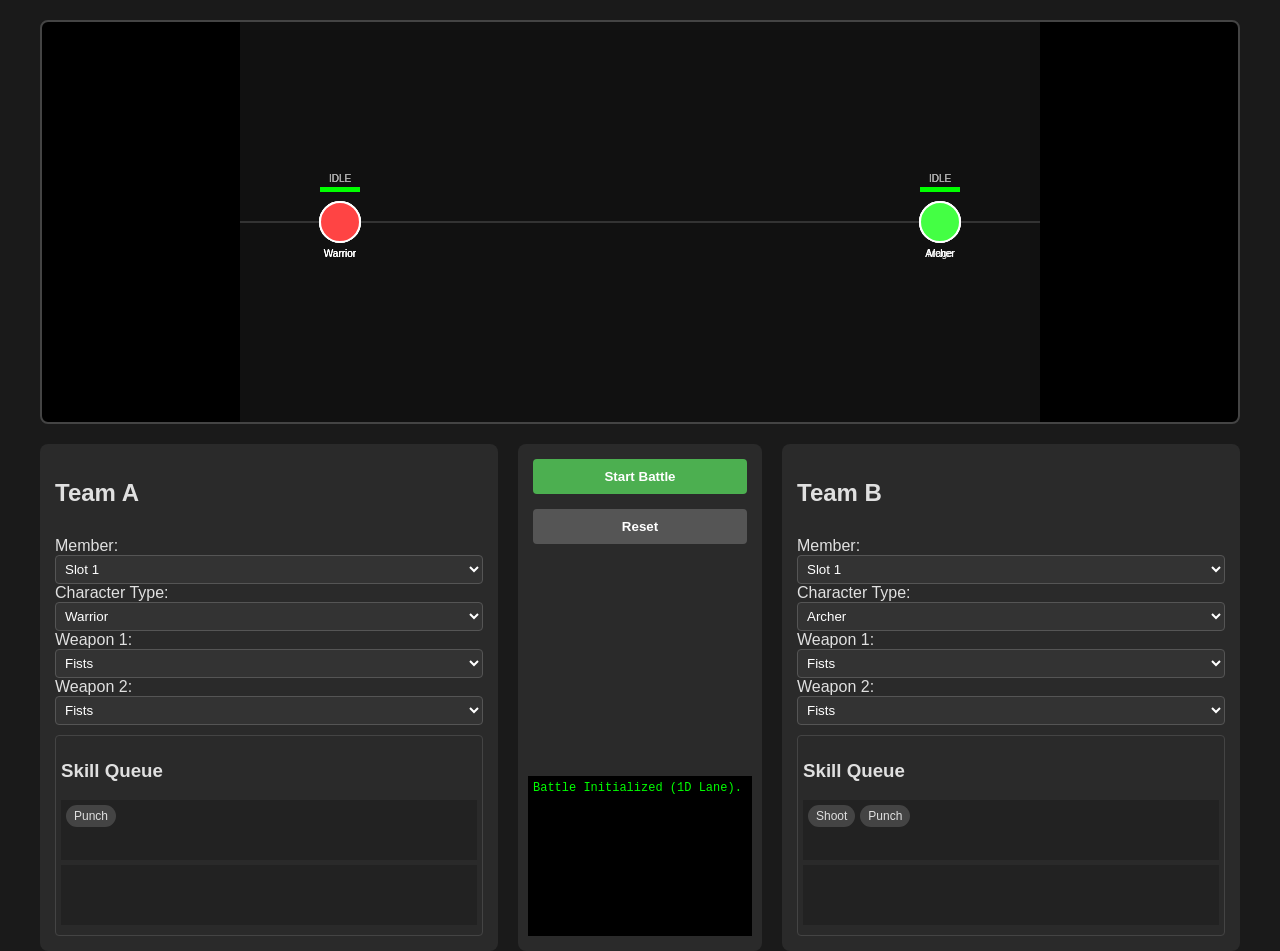
<file: MachaBirdProject/combat_prototype/index.html>
<!DOCTYPE html>
<html lang="en">

<head>
    <meta charset="UTF-8">
    <meta name="viewport" content="width=device-width, initial-scale=1.0">
    <title>Idle Combat Prototype</title>
    <link rel="stylesheet" href="css/style.css">
</head>

<body>
    <div id="app">
        <!-- Game Area -->
        <div id="game-container">
            <canvas id="battle-canvas" width="800" height="400"></canvas>
        </div>

        <!-- Controls Area -->
        <div id="controls-container">
            <div class="panel" id="team-a-panel">
                <h2>Team A</h2>
                <div class="character-config" id="char-a-config">
                    <div class="slot-controls">
                        <label>Member:
                            <select id="team-a-slot">
                                <option value="0">Slot 1</option>
                                <option value="1">Slot 2</option>
                                <option value="2">Slot 3</option>
                            </select>
                        </label>
                    </div>
                    <label>Character Type:
                        <select id="char-a-type"></select>
                    </label>
                    <label>Weapon 1:
                        <select id="char-a-w1"></select>
                    </label>
                    <label>Weapon 2:
                        <select id="char-a-w2"></select>
                    </label>

                    <div class="skill-sequencer">
                        <h3>Skill Queue</h3>
                        <div id="char-a-pool" class="skill-pool"></div>
                        <div id="char-a-queue" class="skill-queue-list"></div>
                    </div>
                </div>
            </div>

            <div class="panel center-panel">
                <button id="btn-start">Start Battle</button>
                <button id="btn-reset">Reset</button>
                <div id="log-console"></div>
            </div>

            <div class="panel" id="team-b-panel">
                <h2>Team B</h2>
                <div class="character-config" id="char-b-config">
                    <div class="slot-controls">
                        <label>Member:
                            <select id="team-b-slot">
                                <option value="0">Slot 1</option>
                                <option value="1">Slot 2</option>
                                <option value="2">Slot 3</option>
                            </select>
                        </label>
                    </div>
                    <label>Character Type:
                        <select id="char-b-type"></select>
                    </label>
                    <label>Weapon 1:
                        <select id="char-b-w1"></select>
                    </label>
                    <label>Weapon 2:
                        <select id="char-b-w2"></select>
                    </label>

                    <div class="skill-sequencer">
                        <h3>Skill Queue</h3>
                        <div id="char-b-pool" class="skill-pool"></div>
                        <div id="char-b-queue" class="skill-queue-list"></div>
                    </div>
                </div>
            </div>
        </div>
    </div>

    <script type="module" src="js/main.js"></script>
</body>

</html>
</file>
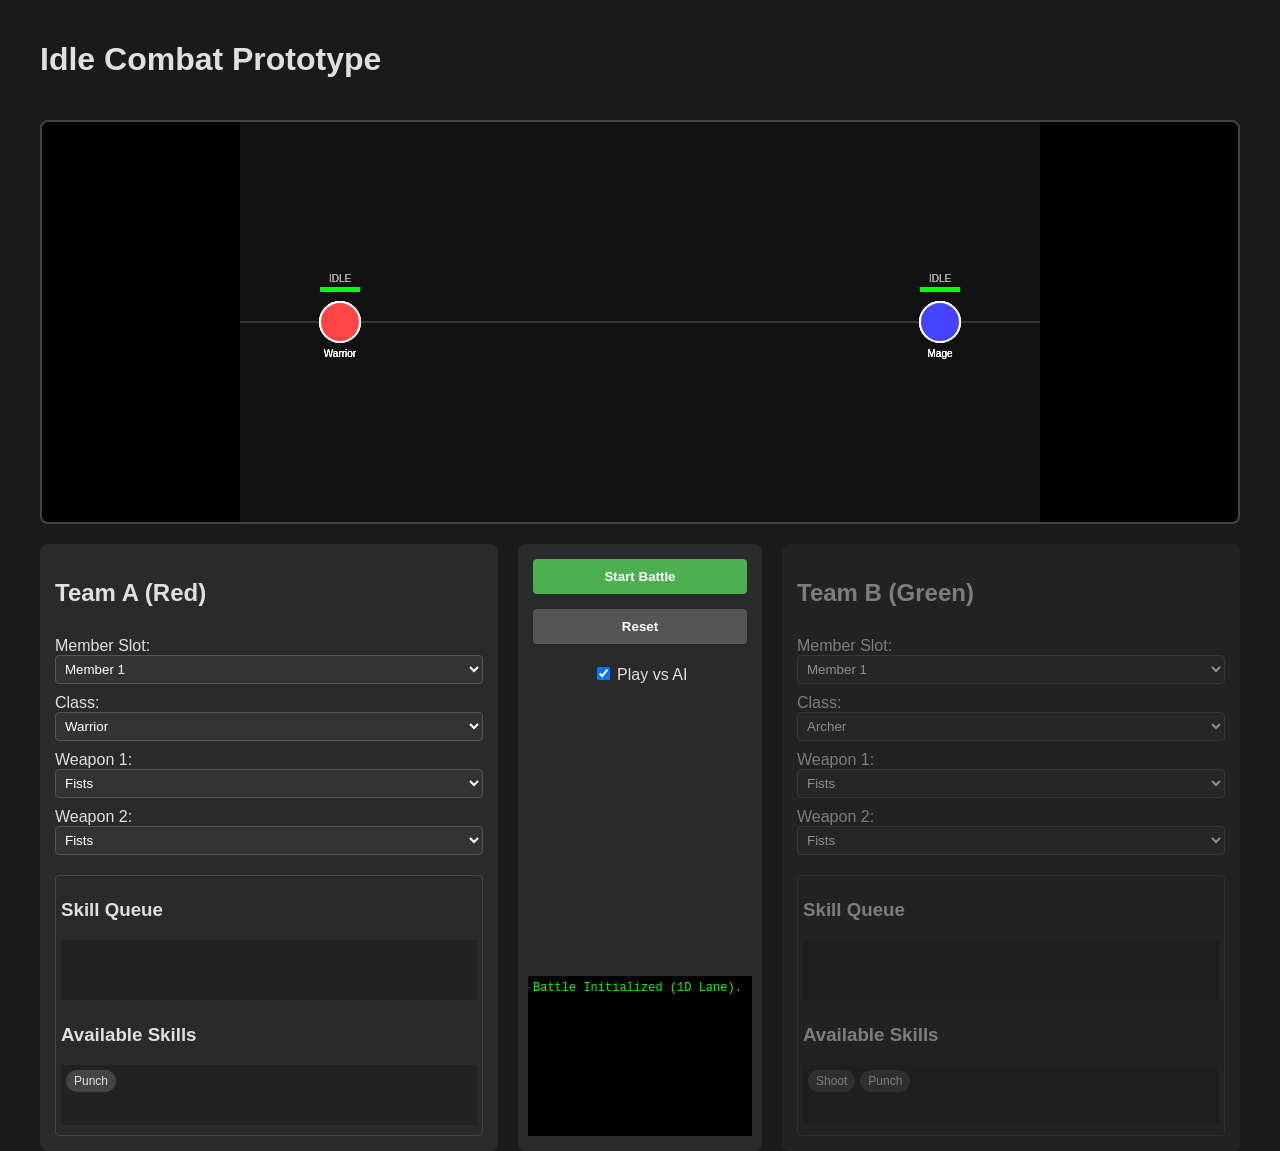
<file: MachaBirdProject/combat_prototype/game_bundle.html>
<!DOCTYPE html>
<html lang="en">

<head>
    <meta charset="UTF-8">
    <meta name="viewport" content="width=device-width, initial-scale=1.0">
    <title>Idle Combat Prototype (Bundle)</title>
    <style>
        /* CSS from style.css */
        :root {
            --bg-color: #1a1a1a;
            --panel-bg: #2a2a2a;
            --text-color: #e0e0e0;
            --accent: #4caf50;
            --danger: #f44336;
        }

        body {
            font-family: 'Segoe UI', Tahoma, Geneva, Verdana, sans-serif;
            background-color: var(--bg-color);
            color: var(--text-color);
            margin: 0;
            display: flex;
            justify-content: center;
            height: 100vh;
            overflow: hidden;
        }

        #app {
            display: flex;
            flex-direction: column;
            width: 100%;
            max-width: 1200px;
            padding: 20px;
            gap: 20px;
        }

        #game-container {
            display: flex;
            justify-content: center;
            background: #000;
            border: 2px solid #444;
            border-radius: 8px;
        }

        #battle-canvas {
            width: 800px;
            height: 400px;
            background: #111;
        }

        #controls-container {
            display: flex;
            flex: 1;
            gap: 20px;
        }

        .panel {
            background: var(--panel-bg);
            padding: 15px;
            border-radius: 8px;
            flex: 1;
            display: flex;
            flex-direction: column;
            gap: 10px;
            overflow-y: auto;
            /* Enable scrolling if content overflows */
        }

        .center-panel {
            flex: 0.5;
            align-items: center;
        }

        button {
            padding: 10px 20px;
            background: var(--accent);
            color: white;
            border: none;
            border-radius: 4px;
            cursor: pointer;
            font-weight: bold;
            width: 100%;
        }

        button:hover {
            opacity: 0.9;
        }

        #btn-reset {
            background: #555;
            margin-top: 5px;
        }

        select {
            width: 100%;
            padding: 5px;
            background: #333;
            color: white;
            border: 1px solid #555;
            border-radius: 4px;
        }

        .skill-sequencer {
            margin-top: 10px;
            border: 1px solid #444;
            padding: 5px;
            border-radius: 4px;
            flex: 1;
            display: flex;
            flex-direction: column;
            overflow-y: auto;
        }

        .skill-pool,
        .skill-queue-list {
            min-height: 50px;
            background: #222;
            margin-bottom: 5px;
            padding: 5px;
            display: flex;
            flex-wrap: wrap;
            gap: 5px;
            align-content: flex-start;
        }

        .skill-chip {
            padding: 4px 8px;
            background: #444;
            border-radius: 12px;
            font-size: 12px;
            cursor: pointer;
            user-select: none;
        }

        .skill-chip:hover {
            background: #555;
        }

        .skill-chip.in-queue {
            background: var(--accent);
        }

        #log-console {
            margin-top: auto;
            width: 100%;
            height: 150px;
            background: #000;
            font-family: monospace;
            font-size: 12px;
            color: #0f0;
            overflow-y: auto;
            padding: 5px;
        }
    </style>
</head>

<body>
    <div id="app">
        <h1>Idle Combat Prototype</h1>

        <div id="game-container">
            <canvas id="battle-canvas" width="800" height="400"></canvas>
        </div>

        <div id="controls-container">
            <!-- Team A Control -->
            <div class="panel" id="team-a-section">
                <h2>Team A (Red)</h2>

                <!-- Slot Selector -->
                <div>
                    <label>Member Slot:</label>
                    <select id="team-a-slot">
                        <option value="0">Member 1</option>
                        <option value="1">Member 2</option>
                        <option value="2">Member 3</option>
                    </select>
                </div>

                <div>
                    <label>Class:</label>
                    <select id="char-a-type"></select>
                </div>
                <div>
                    <label>Weapon 1:</label>
                    <select id="char-a-w1"></select>
                </div>
                <div>
                    <label>Weapon 2:</label>
                    <select id="char-a-w2"></select>
                </div>

                <div class="skill-sequencer">
                    <h3>Skill Queue</h3>
                    <div id="char-a-queue" class="skill-queue-list"></div>
                    <h3>Available Skills</h3>
                    <div id="char-a-pool" class="skill-pool"></div>
                </div>
            </div>

            <!-- Center Controls -->
            <div class="panel center-panel">
                <button id="btn-start">Start Battle</button>
                <button id="btn-reset">Reset</button>
                <div style="margin-top: 10px; text-align: center;">
                    <label style="cursor: pointer;">
                        <input type="checkbox" id="chk-vs-ai" checked> Play vs AI
                    </label>
                </div>
                <div id="log-console"></div>
            </div>

            <!-- Team B Control -->
            <div class="panel" id="team-b-section">
                <h2>Team B (Green)</h2>

                <!-- Slot Selector -->
                <div>
                    <label>Member Slot:</label>
                    <select id="team-b-slot">
                        <option value="0">Member 1</option>
                        <option value="1">Member 2</option>
                        <option value="2">Member 3</option>
                    </select>
                </div>

                <div>
                    <label>Class:</label>
                    <select id="char-b-type"></select>
                </div>
                <div>
                    <label>Weapon 1:</label>
                    <select id="char-b-w1"></select>
                </div>
                <div>
                    <label>Weapon 2:</label>
                    <select id="char-b-w2"></select>
                </div>

                <div class="skill-sequencer">
                    <h3>Skill Queue</h3>
                    <div id="char-b-queue" class="skill-queue-list"></div>
                    <h3>Available Skills</h3>
                    <div id="char-b-pool" class="skill-pool"></div>
                </div>
            </div>
        </div>
    </div>

    <script>
        // BUNDLED JS

        // *** data.js ***
        const SKILL_TYPE = {
            MELEE: 'MELEE',
            RANGED: 'RANGED',
            HEAL: 'HEAL',
            BUFF: 'BUFF'
        };

        class Skill {
            constructor(id, name, range, damage, castTime, cooldown, type = SKILL_TYPE.MELEE) {
                this.id = id;
                this.name = name;
                this.range = range;
                this.damage = damage;
                this.castTime = castTime; // in seconds
                this.cooldown = cooldown; // in seconds
                this.type = type;
            }
        }

        const SKILLS = {
            // Basic
            'punch': new Skill('punch', 'Punch', 50, 10, 0.5, 0, SKILL_TYPE.MELEE),
            'shoot': new Skill('shoot', 'Shoot', 300, 8, 0.3, 0, SKILL_TYPE.RANGED),

            // Sword Skills
            'slash': new Skill('slash', 'Slash', 60, 15, 0.8, 0, SKILL_TYPE.MELEE),
            'thrust': new Skill('thrust', 'Thrust', 70, 20, 1.0, 0, SKILL_TYPE.MELEE),

            // Dagger Skills
            'quick_stab': new Skill('quick_stab', 'Quick Stab', 40, 8, 0.3, 0, SKILL_TYPE.MELEE),

            // Axe Skills
            'cleave': new Skill('cleave', 'Cleave', 70, 25, 1.2, 0, SKILL_TYPE.MELEE),
            'smash': new Skill('smash', 'Smash', 60, 35, 1.5, 0, SKILL_TYPE.MELEE),

            // Bow/Crossbow Skills
            'power_shot': new Skill('power_shot', 'Power Shot', 400, 25, 1.5, 0, SKILL_TYPE.RANGED),
            'rapid_fire': new Skill('rapid_fire', 'Rapid Fire', 250, 5, 0.2, 0, SKILL_TYPE.RANGED),
            'snipe': new Skill('snipe', 'Snipe', 500, 40, 2.0, 0, SKILL_TYPE.RANGED),

            // Magic Skills
            'fireball': new Skill('fireball', 'Fireball', 200, 30, 2.0, 0, SKILL_TYPE.RANGED),
            'frostbolt': new Skill('frostbolt', 'Frostbolt', 250, 15, 1.5, 0, SKILL_TYPE.RANGED), // Should slow?
            'ice_wall': new Skill('ice_wall', 'Ice Shard', 300, 20, 1.8, 0, SKILL_TYPE.RANGED),

            // Healing
            'heal': new Skill('heal', 'Heal', 500, -20, 1.5, 0, SKILL_TYPE.HEAL),
            'greater_heal': new Skill('greater_heal', 'Greater Heal', 500, -50, 3.0, 0, SKILL_TYPE.HEAL),
        };

        const WEAPONS = {
            'fists': { name: 'Fists', skills: ['punch'] },
            'dagger': { name: 'Dagger', skills: ['quick_stab'] },
            'iron_sword': { name: 'Iron Sword', skills: ['slash', 'thrust'] },
            'great_axe': { name: 'Great Axe', skills: ['cleave', 'smash'] },
            'wood_bow': { name: 'Wooden Bow', skills: ['shoot', 'power_shot'] },
            'crossbow': { name: 'Crossbow', skills: ['shoot', 'snipe'] },
            'magic_wand': { name: 'Magic Wand', skills: ['fireball', 'heal'] },
            'ice_staff': { name: 'Ice Staff', skills: ['frostbolt', 'ice_wall'] },
            'cleric_tome': { name: 'Cleric Tome', skills: ['heal', 'greater_heal'] }
        };

        const CHARACTERS = {
            'warrior': { name: 'Warrior', hp: 100, speed: 60, baseSkill: 'punch', color: '#ff4444', classType: 'MELEE' },
            'archer': { name: 'Archer', hp: 80, speed: 100, baseSkill: 'shoot', color: '#44ff44', classType: 'RANGED' },
            'mage': { name: 'Mage', hp: 70, speed: 50, baseSkill: 'punch', color: '#4444ff', classType: 'RANGED' }
        };

        // *** entities.js ***
        const CHAR_STATE = {
            IDLE: 'IDLE',
            MOVING: 'MOVING',
            CASTING: 'CASTING',
            RECOVER: 'RECOVER', // Post-cast delay
            DEAD: 'DEAD'
        };

        class BattleCharacter {
            constructor(id, teamId, template, skillQueue, startX) {
                this.id = id;
                this.teamId = teamId;
                this.name = template.name;
                this.maxHp = template.hp;
                this.hp = template.hp;
                this.moveSpeed = template.speed; // pixels per second
                this.color = template.color;
                this.classType = template.classType;

                // Logical Position (1D)
                this.x = startX;

                // Visual Position (Calculated later)
                this.visualPos = { x: startX, y: 200, scale: 1 };
                this.targetVisualY = 200; // Target Y for lerping

                this.target = null; // Current target character

                // Combat state
                this.state = CHAR_STATE.IDLE;
                this.stateTimer = 0; // Generic timer for states

                // Skill Logic
                this.skillQueue = skillQueue; // Array of skill IDs
                this.queueIndex = 0; // Current index in loop
                this.currentSkillId = null;
            }

            update(dt, enemies, allies) {
                if (this.state === CHAR_STATE.DEAD) return;

                // 1. Find Target if none or dead
                if (!this.target || this.target.state === CHAR_STATE.DEAD) {
                    this.findTarget(enemies);
                }

                // If still no target (enemies all dead), just idle
                if (!this.target) {
                    this.state = CHAR_STATE.IDLE;
                    return;
                }

                // 2. Logic State Machine
                switch (this.state) {
                    case CHAR_STATE.IDLE:
                        // Pick next skill
                        this.pickNextSkill();
                        // Check range immediately
                        if (this.checkRange()) {
                            this.startCasting();
                        } else {
                            this.state = CHAR_STATE.MOVING;
                        }
                        break;

                    case CHAR_STATE.MOVING:
                        // Move towards target
                        if (this.checkRange()) {
                            this.state = CHAR_STATE.IDLE; // Arrived, next frame will switch to casting
                        } else {
                            this.moveTowards(this.target.x, dt);
                        }
                        break;

                    case CHAR_STATE.CASTING:
                        this.stateTimer -= dt;
                        if (this.stateTimer <= 0) {
                            this.applySkillEffect(enemies); // Pass enemies for AOE
                            // Go to recover or idle
                            this.state = CHAR_STATE.RECOVER;
                            this.stateTimer = 0.2; // Small backswing
                        }
                        break;

                    case CHAR_STATE.RECOVER:
                        this.stateTimer -= dt;
                        if (this.stateTimer <= 0) {
                            this.advanceQueue();
                            this.state = CHAR_STATE.IDLE;
                        }
                        break;
                }
            }

            findTarget(enemies) {
                // Simple logic: closest live enemy
                let minDist = Infinity;
                let closest = null;
                for (const e of enemies) {
                    if (e.state === CHAR_STATE.DEAD) continue;
                    const d = this.getDist(e);
                    if (d < minDist) {
                        minDist = d;
                        closest = e;
                    }
                }
                this.target = closest;
            }

            pickNextSkill() {
                // Find next VALID skill based on class logic
                // We might need to loop if we skip
                const startIdx = this.queueIndex;
                let loops = 0;

                while (loops < this.skillQueue.length + 1) {
                    let skillId = null;
                    if (this.skillQueue.length === 0) {
                        skillId = 'punch';
                    } else {
                        skillId = this.skillQueue[this.queueIndex];
                    }

                    const skill = SKILLS[skillId];
                    this.currentSkillId = skillId; // Temporarily set to check range

                    // AI SKIP LOGIC
                    const inRange = this.checkRange();

                    const isMeleeClass = (this.classType === 'MELEE');
                    const isRangedSkill = (skill.type === SKILL_TYPE.RANGED || skill.type === SKILL_TYPE.HEAL); // Heal treat as ranged?

                    let skip = false;

                    // Warrior (Melee) skips Ranged Attack if NOT in range.
                    if (isMeleeClass && isRangedSkill && !inRange) {
                        skip = true;
                    }

                    // Archer/Mage (Ranged) skips Melee Attack if NOT in range.
                    if (!isMeleeClass && !isRangedSkill && !inRange) {
                        skip = true;
                    }

                    if (skip) {
                        console.log(`${this.name} skipped ${skill.name} (Out of Range)`);
                        this.advanceQueue();
                        loops++;
                        // If queue empty or single item, might loop forever if we don't break
                        if (this.skillQueue.length === 0) break;
                    } else {
                        // Found a valid skill to try (either in range, or we need to move to it)
                        break;
                    }
                }
            }

            getCurrentSkill() {
                return SKILLS[this.currentSkillId];
            }

            checkRange() {
                if (!this.target) return false;
                const skill = this.getCurrentSkill();
                const dist = this.getDist(this.target);
                return dist <= (skill.range + 20); // +20 buffer
            }

            moveTowards(targetX, dt) {
                // Move towards target but STOP at skill range
                const skill = this.getCurrentSkill();
                const requiredRange = skill ? skill.range : 20;

                const diff = targetX - this.x;
                const dist = Math.abs(diff);

                if (dist > requiredRange) {
                    const dir = Math.sign(diff);
                    const moveAmt = this.moveSpeed * dt;

                    // Move only as much as needed to reach range
                    this.x += dir * moveAmt;
                }
            }

            startCasting() {
                const skill = this.getCurrentSkill();
                this.state = CHAR_STATE.CASTING;
                this.stateTimer = skill.castTime;
            }

            // Helper to actually apply damage
            applySkillEffect(enemies) {
                if (!this.target) return; // Allow dead target for AOE center?

                const skill = this.getCurrentSkill();

                if (skill.id === 'fireball') {
                    // AOE LOGIC
                    const aoeCenter = this.target.x;
                    const aoeRadius = 100; // Arbitrary AOE width

                    let hitCount = 0;
                    enemies.forEach(e => {
                        if (e.state === CHAR_STATE.DEAD) return;
                        if (Math.abs(e.x - aoeCenter) <= aoeRadius) {
                            e.takeDamage(skill.damage);
                            hitCount++;
                        }
                    });
                    console.log(`${this.name} cast Fireball hitting ${hitCount} enemies`);

                } else if (skill.type === SKILL_TYPE.HEAL) {
                    this.hp -= skill.damage;
                    if (this.hp > this.maxHp) this.hp = this.maxHp;
                    console.log(`${this.name} cast ${skill.name} on self`);
                } else {
                    // Single Target
                    if (this.target.state !== CHAR_STATE.DEAD) {
                        this.target.takeDamage(skill.damage);
                        console.log(`${this.name} cast ${skill.name} on ${this.target.name}`);
                    }
                }
            }

            takeDamage(amount) {
                this.hp -= amount;
                if (this.hp <= 0) {
                    this.hp = 0;
                    this.state = CHAR_STATE.DEAD;
                }
            }

            advanceQueue() {
                this.queueIndex++;
                if (this.queueIndex >= this.skillQueue.length) {
                    this.queueIndex = 0;
                }
            }

            getDist(other) {
                return Math.abs(this.x - other.x);
            }
        }

        // *** renderer.js ***
        class Renderer {
            constructor(canvasId) {
                this.canvas = document.getElementById(canvasId);
                this.ctx = this.canvas.getContext('2d');
                this.width = this.canvas.width;
                this.height = this.canvas.height;
            }

            draw(battleManager) {
                this.clear();
                this.drawBackground();

                // Z-SORT: Draw characters with higher visualPos.y (closer) LAST.
                // Wait, previous code said "a.y - b.y", which puts smaller Y first.
                // In standard coordinates, small Y is Top (Background), large Y is Bottom (Foreground).
                // So Sort Ascending Y means Back to Front. Correct.
                const sortedChars = [...battleManager.characters].sort((a, b) => a.visualPos.y - b.visualPos.y);

                sortedChars.forEach(char => {
                    this.drawCharacter(char);
                });
            }

            clear() {
                this.ctx.clearRect(0, 0, this.width, this.height);
            }

            drawBackground() {
                this.ctx.fillStyle = '#111';
                this.ctx.fillRect(0, 0, this.width, this.height);

                // Draw Main Lane
                this.ctx.strokeStyle = '#333';
                this.ctx.lineWidth = 2;
                this.ctx.beginPath();
                this.ctx.moveTo(0, 200);
                this.ctx.lineTo(this.width, 200);
                this.ctx.stroke();
            }

            drawCharacter(char) {
                if (char.state === CHAR_STATE.DEAD) return;

                const cx = char.visualPos.x;
                const cy = char.visualPos.y;
                const scale = char.visualPos.scale || 1;
                const radius = 20 * scale;

                // Draw Cast Selection Ring or Range
                if (char.state === CHAR_STATE.CASTING) {
                    const skill = char.getCurrentSkill();
                    if (skill) {
                        this.ctx.beginPath();
                        this.ctx.ellipse(cx, cy, skill.range * scale, (skill.range * 0.3) * scale, 0, 0, Math.PI * 2);
                        this.ctx.strokeStyle = 'rgba(255, 255, 0, 0.2)';
                        this.ctx.stroke();
                    }
                }

                // Body
                this.ctx.beginPath();
                this.ctx.arc(cx, cy, radius, 0, Math.PI * 2);
                this.ctx.fillStyle = char.color;
                this.ctx.fill();
                this.ctx.strokeStyle = '#fff';
                this.ctx.lineWidth = 2;
                this.ctx.stroke();

                // Direction Indicator
                if (char.target) {
                    const dirX = Math.sign(char.target.x - char.x);
                    this.ctx.beginPath();
                    this.ctx.moveTo(cx, cy);
                    this.ctx.lineTo(cx + (dirX * 30 * scale), cy);
                    this.ctx.strokeStyle = '#fff';
                    this.ctx.stroke();
                }

                // HP Bar (Scaled)
                const hpPct = char.hp / char.maxHp;
                const barW = 40 * scale;
                const barH = 5 * scale;
                this.ctx.fillStyle = 'red';
                this.ctx.fillRect(cx - (barW / 2), cy - radius - (15 * scale), barW, barH);
                this.ctx.fillStyle = '#0f0';
                this.ctx.fillRect(cx - (barW / 2), cy - radius - (15 * scale), barW * hpPct, barH);

                // Name
                this.ctx.fillStyle = '#fff';
                this.ctx.font = `${10 * scale}px Arial`;
                this.ctx.textAlign = 'center';
                this.ctx.fillText(char.name, cx, cy + radius + (15 * scale));

                // State Text
                this.ctx.fillStyle = '#aaa';
                this.ctx.fillText(char.state, cx, cy - radius - (20 * scale));

                // Casting Bar
                if (char.state === CHAR_STATE.CASTING) {
                    const skill = char.getCurrentSkill();
                    const pct = 1.0 - (char.stateTimer / skill.castTime);

                    this.ctx.fillStyle = 'yellow';
                    this.ctx.fillRect(cx - (barW / 2), cy - radius - (10 * scale), barW * pct, 3 * scale);
                }
            }
        }

        // *** game.js ***
        class BattleManager {
            constructor() {
                this.characters = []; // All characters
                this.onLog = (msg) => { }; // Callback for logging
                this.running = false;
            }

            // configs: { teamA: {char, w1, w2, skillQueue}, teamB: ... }
            initialize(charConfigs) {
                this.characters = [];
                this.running = false;

                // Spawn Team A at X=100
                this.spawnTeam('A', charConfigs.teamA, 100);
                // Spawn Team B at X=700
                this.spawnTeam('B', charConfigs.teamB, 700);

                this.log("Battle Initialized (1D Lane).");
            }

            spawnTeam(teamId, configList, startX) {
                configList.forEach((cfg, idx) => {
                    const char = new BattleCharacter(
                        `${teamId}_${idx + 1}`,
                        teamId,
                        cfg.template,
                        cfg.skillQueue,
                        startX
                    );
                    this.characters.push(char);
                });
            }

            start() {
                if (this.characters.length === 0) return;
                this.running = true;
                this.log("Battle Started!");
            }

            pause() {
                this.running = false;
                this.log("Battle Paused.");
            }

            update(dt) {
                if (!this.running) return;

                const teamA = this.characters.filter(c => c.teamId === 'A');
                const teamB = this.characters.filter(c => c.teamId === 'B');

                // Check Win Condition
                if (this.isTeamDead(teamA)) {
                    this.running = false;
                    this.log("Team B Wins!");
                    return;
                }
                if (this.isTeamDead(teamB)) {
                    this.running = false;
                    this.log("Team A Wins!");
                    return;
                }

                // Update Characters
                this.characters.forEach(char => {
                    const enemies = char.teamId === 'A' ? teamB : teamA;
                    const allies = char.teamId === 'A' ? teamA : teamB;
                    char.update(dt, enemies, allies);
                });

                // Resolve Visual Overlaps (Perspective)
                this.resolveVisualPositions(dt);
            }

            resolveVisualPositions(dt) {
                const centerY = 200;
                const sorted = [...this.characters].sort((a, b) => a.x - b.x);

                // 1. Calculate TARGET Ys
                for (let i = 0; i < sorted.length; i++) {
                    const char = sorted[i];
                    const cluster = [char];
                    let j = i + 1;
                    while (j < sorted.length && Math.abs(sorted[j].x - char.x) < 40) {
                        cluster.push(sorted[j]);
                        j++;
                    }

                    if (cluster.length > 1) {
                        const spread = 30;
                        const startOff = -((cluster.length - 1) * spread) / 2;
                        cluster.forEach((c, idx) => {
                            const offY = startOff + (idx * spread);
                            c.targetVisualY = centerY + offY;
                        });
                        i = j - 1;
                    } else {
                        char.targetVisualY = centerY;
                    }
                }

                // 2. Apply Smoothing (Lerp) & Scale
                this.characters.forEach(char => {
                    char.visualPos.y += (char.targetVisualY - char.visualPos.y) * 0.1;
                    char.visualPos.x = char.x;
                    const offY = char.visualPos.y - centerY;
                    const norm = (offY + 45) / 90;
                    char.visualPos.scale = 0.85 + (norm * 0.3);
                });
            }

            isTeamDead(team) {
                return team.every(c => c.state === CHAR_STATE.DEAD);
            }

            setLogCallback(fn) {
                this.onLog = fn;
            }

            log(msg) {
                if (this.onLog) this.onLog(msg);
                console.log(`[Battle] ${msg}`);
            }
        }

        // *** ai.js ***
        class AIOpponent {
            static generateRandomTeam(teamId) {
                const team = [];
                for (let i = 0; i < 3; i++) {
                    team.push(this.createRandomCharacter());
                }
                return team;
            }

            static createRandomCharacter() {
                // 1. Pick a random Class
                const classKeys = Object.keys(CHARACTERS);
                const type = classKeys[Math.floor(Math.random() * classKeys.length)];

                // 2. Pick Weapons suitable for the class (Loose Logic)
                // Warriors prefer Melee, Archers prefer Ranged, Mages prefer Magic
                // But we can be purely random or weighted. Let's do purely random but filtered by "sensible" types?
                // Actually, let's just pick ANY random weapons for chaos/fun as per "diverse" request,
                // OR filter by generic type to avoid "Mage with Great Axe" animation issues if any? 
                // Prototype has no animation limits, but let's try to be slightly thematic.

                const w1 = this.pickRandomWeapon(type);
                const w2 = this.pickRandomWeapon(type);

                // 3. Generate Skill Queue (5-8 skills)
                const queue = [];
                const queueLength = 5 + Math.floor(Math.random() * 4); // 5 to 8

                // Pool of available skills: Base + W1 + W2
                const pool = [];
                if (CHARACTERS[type].baseSkill) pool.push(CHARACTERS[type].baseSkill);
                if (WEAPONS[w1].skills) pool.push(...WEAPONS[w1].skills);
                if (WEAPONS[w2].skills) pool.push(...WEAPONS[w2].skills);

                for (let k = 0; k < queueLength; k++) {
                    const skillId = pool[Math.floor(Math.random() * pool.length)];
                    queue.push(skillId);
                }

                return {
                    type: type,
                    w1: w1,
                    w2: w2,
                    queue: queue // Note: UI uses 'queue', BattleManager uses 'skillQueue' in wrapper config
                };
            }

            static pickRandomWeapon(classType) {
                const keys = Object.keys(WEAPONS);
                // Optional: Bias
                // if (classType === 'warrior') return ...
                // For now, pure random is more "diverse"
                return keys[Math.floor(Math.random() * keys.length)];
            }
        }

        // *** ui.js ***
        class UIManager {
            constructor(battleManager, onConfigChange) {
                this.battleRef = battleManager;
                this.onConfigChange = onConfigChange; // Call when user hits start
                this.teams = {
                    A: this.createDefaultTeamConfig('warrior'),
                    B: this.createDefaultTeamConfig('archer')
                };
                this.currentSlots = { A: 0, B: 0 };
                this.vsAI = true; // Default
                this.initDOM();
            }

            createDefaultTeamConfig(defaultType) {
                return [0, 1, 2].map(() => ({
                    type: defaultType,
                    w1: 'fists',
                    w2: 'fists',
                    queue: []
                }));
            }

            initDOM() {
                this.setupPanel('A');
                this.setupPanel('B');

                document.getElementById('btn-start').onclick = () => {
                    const config = this.buildConfig();
                    this.onConfigChange(config);
                };

                document.getElementById('btn-reset').onclick = () => {
                    this.battleRef.initialize(this.buildConfig());
                };

                // AI Toggle
                const aiChk = document.getElementById('chk-vs-ai');
                this.vsAI = aiChk.checked;
                this.toggleAiMode(this.vsAI);

                aiChk.onchange = (e) => {
                    this.vsAI = e.target.checked;
                    this.toggleAiMode(this.vsAI);
                };

                this.logElem = document.getElementById('log-console');
                this.battleRef.setLogCallback((msg) => {
                    const div = document.createElement('div');
                    div.textContent = msg;
                    this.logElem.appendChild(div);
                    this.logElem.scrollTop = this.logElem.scrollHeight;
                });
            }

            toggleAiMode(enabled) {
                const teamBPanel = document.getElementById('team-b-section');
                if (enabled) {
                    teamBPanel.style.opacity = '0.5';
                    teamBPanel.style.pointerEvents = 'none';
                    teamBPanel.style.filter = 'grayscale(100%)';
                } else {
                    teamBPanel.style.opacity = '1';
                    teamBPanel.style.pointerEvents = 'auto';
                    teamBPanel.style.filter = 'none';
                }
            }

            setupPanel(teamId) {
                const pfx = `char-${teamId.toLowerCase()}`;
                const slotSel = document.getElementById(`team-${teamId.toLowerCase()}-slot`);
                slotSel.onchange = (e) => {
                    this.currentSlots[teamId] = parseInt(e.target.value);
                    this.refreshPanel(teamId);
                };

                const typeSel = document.getElementById(`${pfx}-type`);
                this.populateSelect(typeSel, CHARACTERS);
                typeSel.onchange = (e) => this.onSelectionChange(teamId, 'type', e.target.value);

                const w1Sel = document.getElementById(`${pfx}-w1`);
                this.populateSelect(w1Sel, WEAPONS);
                w1Sel.onchange = (e) => this.onSelectionChange(teamId, 'w1', e.target.value);

                const w2Sel = document.getElementById(`${pfx}-w2`);
                this.populateSelect(w2Sel, WEAPONS);
                w2Sel.onchange = (e) => this.onSelectionChange(teamId, 'w2', e.target.value);

                this.refreshPanel(teamId);
            }

            refreshPanel(teamId) {
                const slotIdx = this.currentSlots[teamId];
                const data = this.teams[teamId][slotIdx];
                const pfx = `char-${teamId.toLowerCase()}`;

                document.getElementById(`${pfx}-type`).value = data.type;
                document.getElementById(`${pfx}-w1`).value = data.w1;
                document.getElementById(`${pfx}-w2`).value = data.w2;

                this.updateSkillPool(teamId);
            }

            populateSelect(elem, sourceObj) {
                elem.innerHTML = '';
                for (const [key, val] of Object.entries(sourceObj)) {
                    const opt = document.createElement('option');
                    opt.value = key;
                    opt.textContent = val.name;
                    elem.appendChild(opt);
                }
            }

            onSelectionChange(teamId, field, value) {
                const slotIdx = this.currentSlots[teamId];
                this.teams[teamId][slotIdx][field] = value;
                this.updateSkillPool(teamId);
            }

            updateSkillPool(teamId) {
                const pfx = `char-${teamId.toLowerCase()}`;
                const poolDiv = document.getElementById(`${pfx}-pool`);
                const slotIdx = this.currentSlots[teamId];
                const data = this.teams[teamId][slotIdx];

                poolDiv.innerHTML = '';
                const availableSkills = new Set();
                const charData = CHARACTERS[data.type];
                if (charData.baseSkill) availableSkills.add(charData.baseSkill);

                const w1Data = WEAPONS[data.w1];
                if (w1Data && w1Data.skills) w1Data.skills.forEach(s => availableSkills.add(s));

                const w2Data = WEAPONS[data.w2];
                if (w2Data && w2Data.skills) w2Data.skills.forEach(s => availableSkills.add(s));

                availableSkills.forEach(skillId => {
                    const skillDef = SKILLS[skillId];
                    if (!skillDef) return;

                    const chip = document.createElement('div');
                    chip.className = 'skill-chip';
                    chip.textContent = skillDef.name;
                    chip.onclick = () => this.addToQueue(teamId, skillId);
                    poolDiv.appendChild(chip);
                });

                const newQueue = data.queue.filter(sId => availableSkills.has(sId));
                if (newQueue.length !== data.queue.length) {
                    data.queue = newQueue;
                }

                this.renderQueue(teamId);
            }

            addToQueue(teamId, skillId) {
                const slotIdx = this.currentSlots[teamId];
                this.teams[teamId][slotIdx].queue.push(skillId);
                this.renderQueue(teamId);
            }

            removeFromQueue(teamId, index) {
                const slotIdx = this.currentSlots[teamId];
                this.teams[teamId][slotIdx].queue.splice(index, 1);
                this.renderQueue(teamId);
            }

            renderQueue(teamId) {
                const pfx = `char-${teamId.toLowerCase()}`;
                const queueDiv = document.getElementById(`${pfx}-queue`);
                const slotIdx = this.currentSlots[teamId];
                const data = this.teams[teamId][slotIdx];

                queueDiv.innerHTML = '';
                data.queue.forEach((skillId, idx) => {
                    const skillDef = SKILLS[skillId];
                    const chip = document.createElement('div');
                    chip.className = 'skill-chip in-queue';
                    chip.textContent = `${idx + 1}. ${skillDef ? skillDef.name : skillId}`;
                    chip.onclick = () => this.removeFromQueue(teamId, idx);
                    queueDiv.appendChild(chip);
                });
            }

            buildConfig() {
                // Team A is always Manual
                const configTeamA = this.teams.A.map(d => ({
                    template: CHARACTERS[d.type],
                    skillQueue: [...d.queue]
                }));

                // Team B: AI or Manual
                let configTeamB;
                if (this.vsAI) {
                    // Generate Random Team
                    const randomTeam = AIOpponent.generateRandomTeam('B');
                    configTeamB = randomTeam.map(d => ({
                        template: CHARACTERS[d.type],
                        skillQueue: [...d.queue]
                    }));
                    console.log("Generated AI Team:", configTeamB);
                } else {
                    configTeamB = this.teams.B.map(d => ({
                        template: CHARACTERS[d.type],
                        skillQueue: [...d.queue]
                    }));
                }

                return {
                    teamA: configTeamA,
                    teamB: configTeamB
                };
            }
        }

        // *** main.js (Entry Point) ***

        // Global Engine instances
        const battleManager = new BattleManager();
        const renderer = new Renderer('battle-canvas');

        // Game Loop
        let lastTime = 0;
        function gameLoop(timestamp) {
            const dt = (timestamp - lastTime) / 1000;
            lastTime = timestamp;

            // Cap dt for safety
            const safeDt = Math.min(dt, 0.1);

            battleManager.update(safeDt);
            renderer.draw(battleManager);

            requestAnimationFrame(gameLoop);
        }

        // Initialization
        window.onload = () => {
            const ui = new UIManager(battleManager, (config) => {
                battleManager.initialize(config);
                battleManager.start();
            });

            // Start with a default init
            const defaultConfig = ui.buildConfig();
            battleManager.initialize(defaultConfig);

            // Start Loop
            requestAnimationFrame(gameLoop);
        };

    </script>
</body>

</html>
</file>
<file: MachaBirdProject/combat_prototype/css/style.css>
:root {
    --bg-color: #1a1a1a;
    --panel-bg: #2a2a2a;
    --text-color: #e0e0e0;
    --accent: #4caf50;
    --danger: #f44336;
}

body {
    font-family: 'Segoe UI', Tahoma, Geneva, Verdana, sans-serif;
    background-color: var(--bg-color);
    color: var(--text-color);
    margin: 0;
    display: flex;
    justify-content: center;
    height: 100vh;
    overflow: hidden;
}

#app {
    display: flex;
    flex-direction: column;
    width: 100%;
    max-width: 1200px;
    padding: 20px;
    gap: 20px;
}

#game-container {
    display: flex;
    justify-content: center;
    background: #000;
    border: 2px solid #444;
    border-radius: 8px;
}

#battle-canvas {
    width: 800px;
    height: 400px;
    background: #111;
}

#controls-container {
    display: flex;
    flex: 1;
    gap: 20px;
}

.panel {
    background: var(--panel-bg);
    padding: 15px;
    border-radius: 8px;
    flex: 1;
    display: flex;
    flex-direction: column;
    gap: 10px;
    overflow-y: auto;
}

.center-panel {
    flex: 0.5;
    align-items: center;
}

button {
    padding: 10px 20px;
    background: var(--accent);
    color: white;
    border: none;
    border-radius: 4px;
    cursor: pointer;
    font-weight: bold;
    width: 100%;
}

button:hover {
    opacity: 0.9;
}

#btn-reset {
    background: #555;
    margin-top: 5px;
}

select {
    width: 100%;
    padding: 5px;
    background: #333;
    color: white;
    border: 1px solid #555;
    border-radius: 4px;
}

.skill-sequencer {
    margin-top: 10px;
    border: 1px solid #444;
    padding: 5px;
    border-radius: 4px;
    flex: 1;
    display: flex;
    flex-direction: column;
    overflow-y: auto;
}

.skill-pool,
.skill-queue-list {
    min-height: 50px;
    background: #222;
    margin-bottom: 5px;
    padding: 5px;
    display: flex;
    flex-wrap: wrap;
    gap: 5px;
    align-content: flex-start;
}

.skill-chip {
    padding: 4px 8px;
    background: #444;
    border-radius: 12px;
    font-size: 12px;
    cursor: pointer;
    user-select: none;
}

.skill-chip:hover {
    background: #555;
}

.skill-chip.in-queue {
    background: var(--accent);
}

#log-console {
    margin-top: auto;
    width: 100%;
    height: 150px;
    background: #000;
    font-family: monospace;
    font-size: 12px;
    color: #0f0;
    overflow-y: auto;
    padding: 5px;
}
</file>
